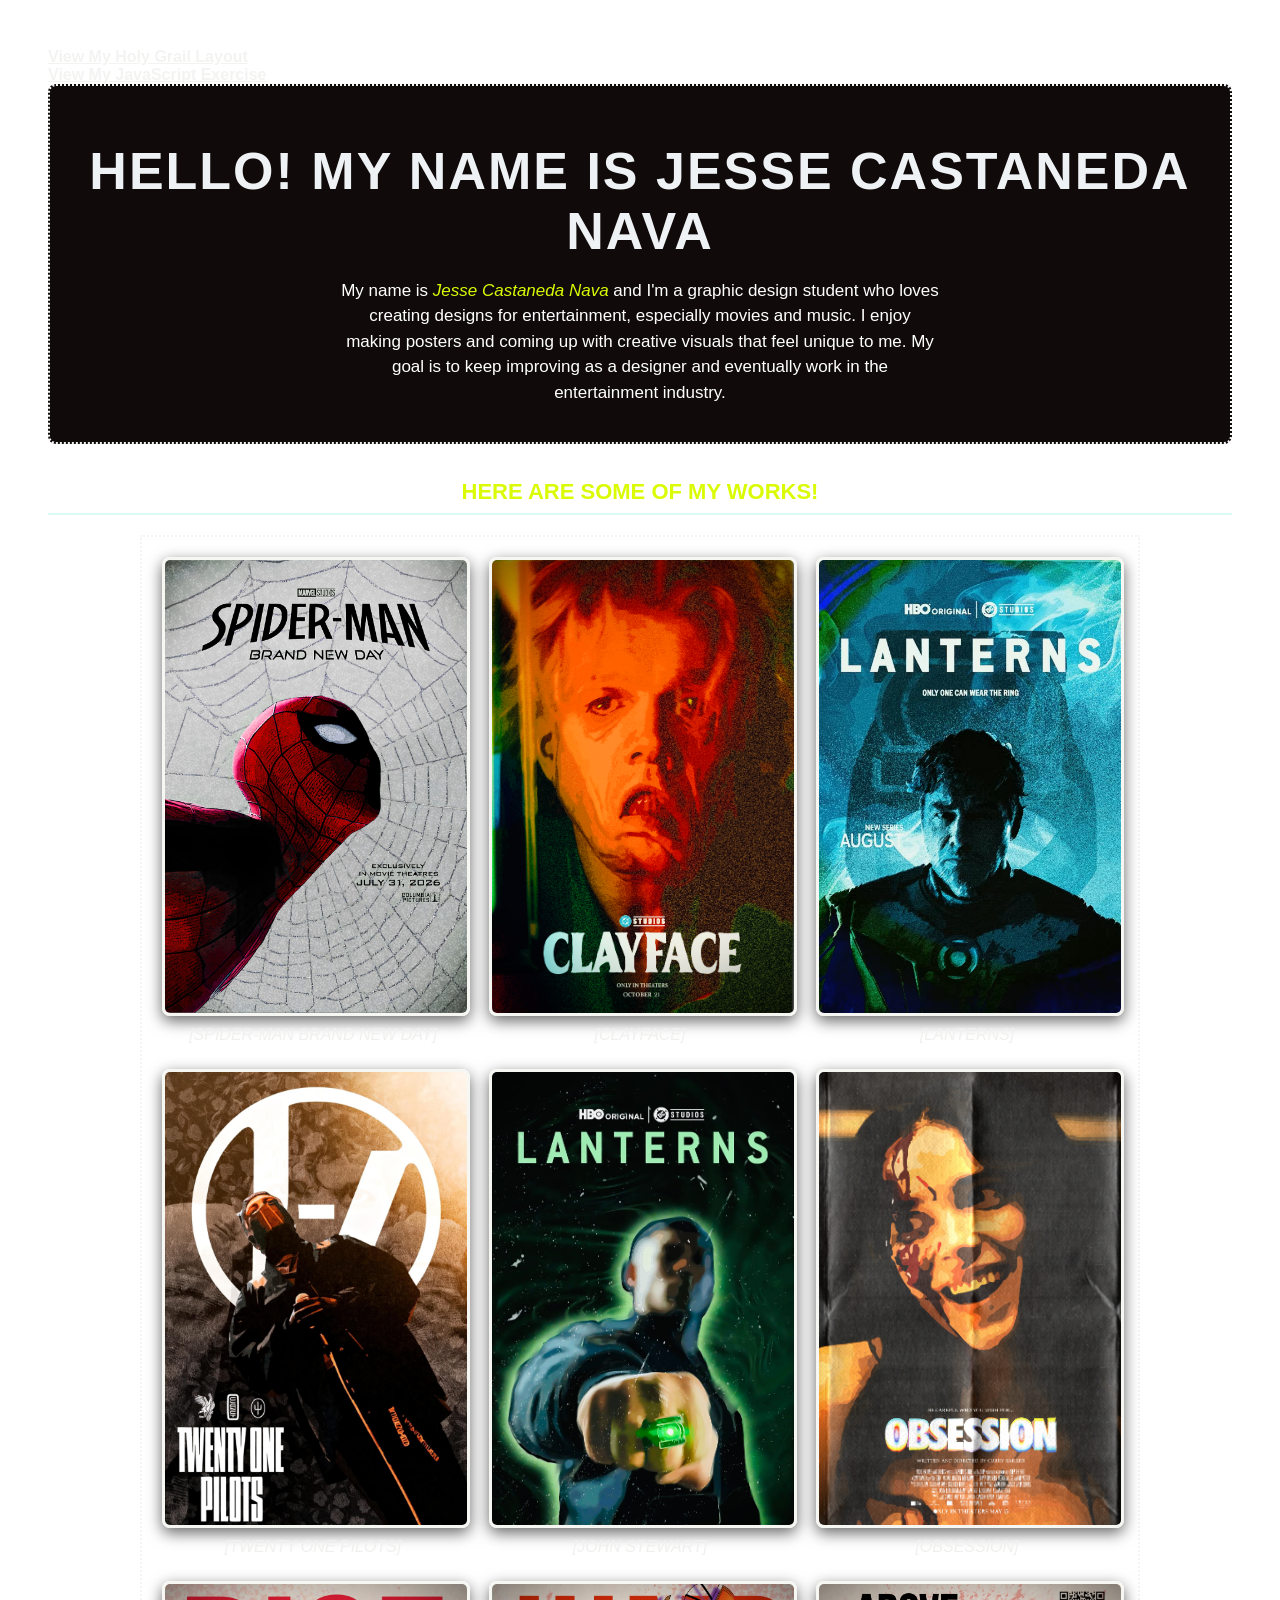
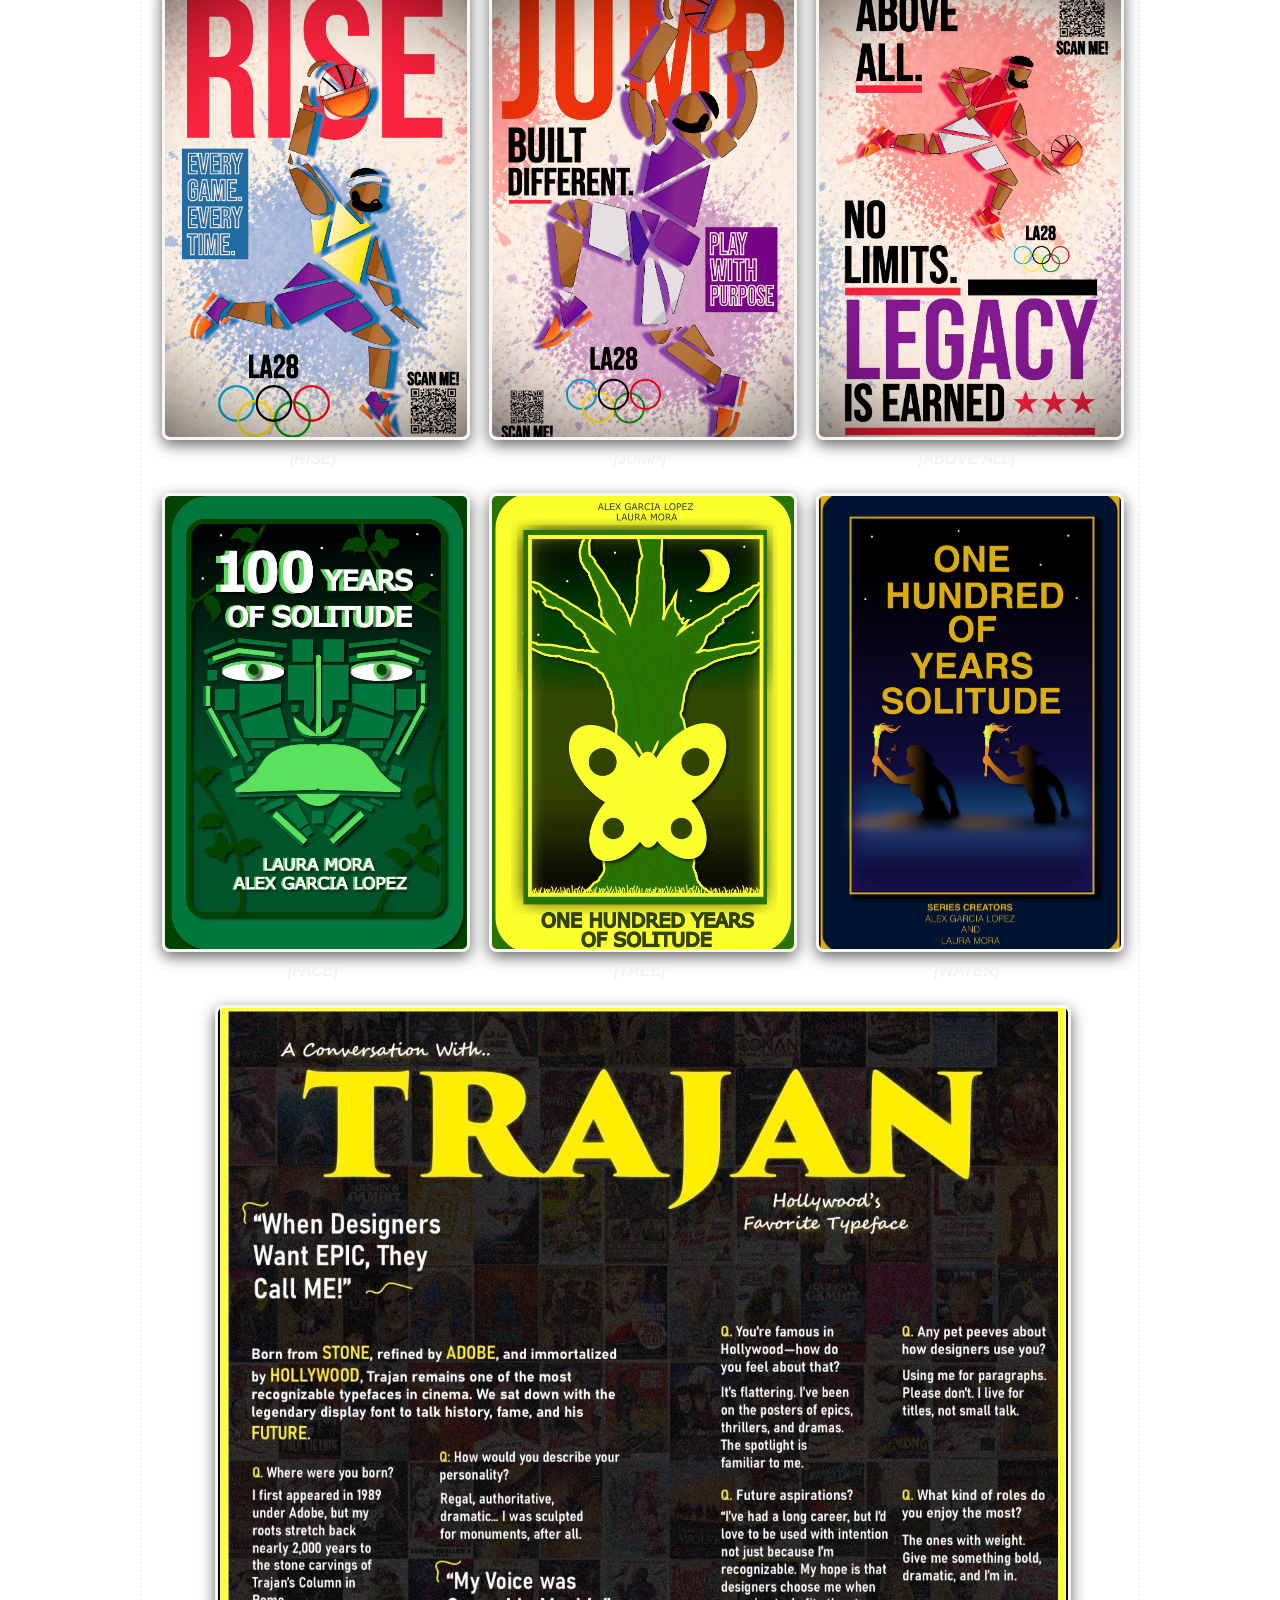
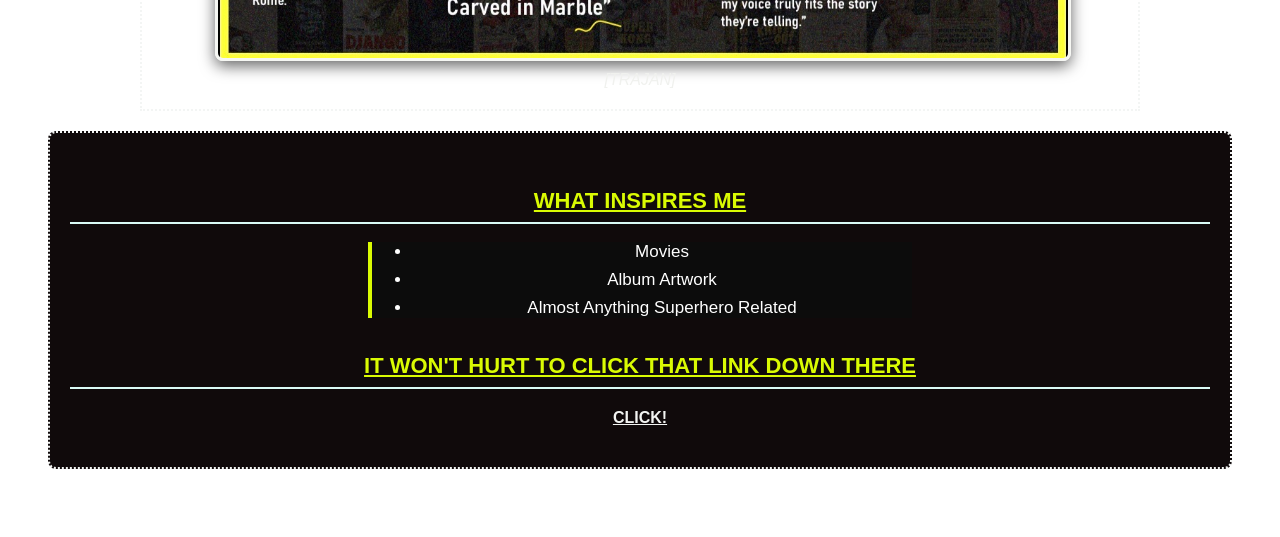
<file: Index.html>
<!DOCTYPE html> 
<html lang="en">
<head>
    <meta charset="UTF-8">
    <meta name="viewport" content="width=device-width, initial-scale=1.0">
    <title>Document</title>
</head><link rel="stylesheet" href="style.css">
<a href="holy-grail.html">View My Holy Grail Layout</a>
<nav class="exercise-links"></nav>
  <a href="javascript.html">View My JavaScript Exercise</a>
</nav>
<body>
    
</body>
</html>
<div class="content-box">
<H1>
<b>HELLO!</b>

<b>MY NAME IS JESSE CASTANEDA NAVA</b></H1>

<p style="max-width: 600px; line-height: 1.5;">
My name is <em class="name-color">Jesse Castaneda Nava</em> and I'm a graphic design student who loves creating designs
for entertainment, especially movies and music. I enjoy making posters and coming up with
creative visuals that feel unique to me. My goal is to keep improving as a designer and
eventually work in the entertainment industry.
</p>
</div>
<h2>
<b>HERE ARE SOME OF MY WORKS!</b>
</h2>

<div class="gallery">
<figure>
<img src="SPBND.png" alt="Spider-Man Poster">
<figcaption><em>[SPIDER-MAN BRAND NEW DAY]</em></figcaption>
</figure>

<figure>
<img src="CLFCE.png" alt="Clayface Poster">
<figcaption><em>[CLAYFACE]</em></figcaption>
</figure>

<figure>
<img src="LNTRN.png" alt="Lanterns Poster">
<figcaption><em>[LANTERNS]</em></figcaption>
</figure>

<figure>
<img src="TOPP.jpg" alt="Twenty One Pilots Poster">
<figcaption><em>[TWENTY ONE PILOTS]</em></figcaption>
</figure>

<figure>
<img src="JOHN.jpg" alt="John Stewart Poster">
<figcaption><em>[JOHN STEWART]</em></figcaption>
</figure>

<figure>
<img src="OBSESSED.JPEG" alt="Obsession Poster">
<figcaption><em>[OBSESSION]</em></figcaption>
</figure>

<figure>
<img src="rise.jpg" alt="RISE">
<figcaption><em>[RISE]</em></figcaption>
</figure>

<figure>
<img src="jump.jpg" alt="JUMP">
<figcaption><em>[JUMP]</em></figcaption>
</figure>

<figure>
<img src="above all.jpg" alt="ABOVE ALL">
<figcaption><em>[ABOVE ALL]</em></figcaption>
</figure>

<figure>
<img src="face.jpg" alt="FACE">
<figcaption><em>[FACE]</em></figcaption>
</figure>

<figure>
<img src="tree.jpg" alt="TREE">
<figcaption><em>[TREE]</em></figcaption>
</figure>

<figure>
<img src="water.jpg" alt="WATER">
<figcaption><em>[WATER]</em></figcaption>
</figure>

<figure class="landscape">
<img src="trajan.jpg" alt="TRAJAN">
<figcaption><em>[TRAJAN]</em></figcaption>
</figure>
</div>

<div class="content-box">
<h2><b><u>WHAT INSPIRES ME</u></b></h2>

<ul>
    <li>Movies</li>
    <li>Album Artwork</li>
    <li>Almost Anything Superhero Related</li>
</ul>

<h2><b><u>It won't hurt to click that link down there</u></u></b></h2>
<a class="center-link"
   href="https://www.youtube.com/watch?v=T1XgFsitnQw"
   target="_blank">
   CLICK!
</a>
</div>
</file>
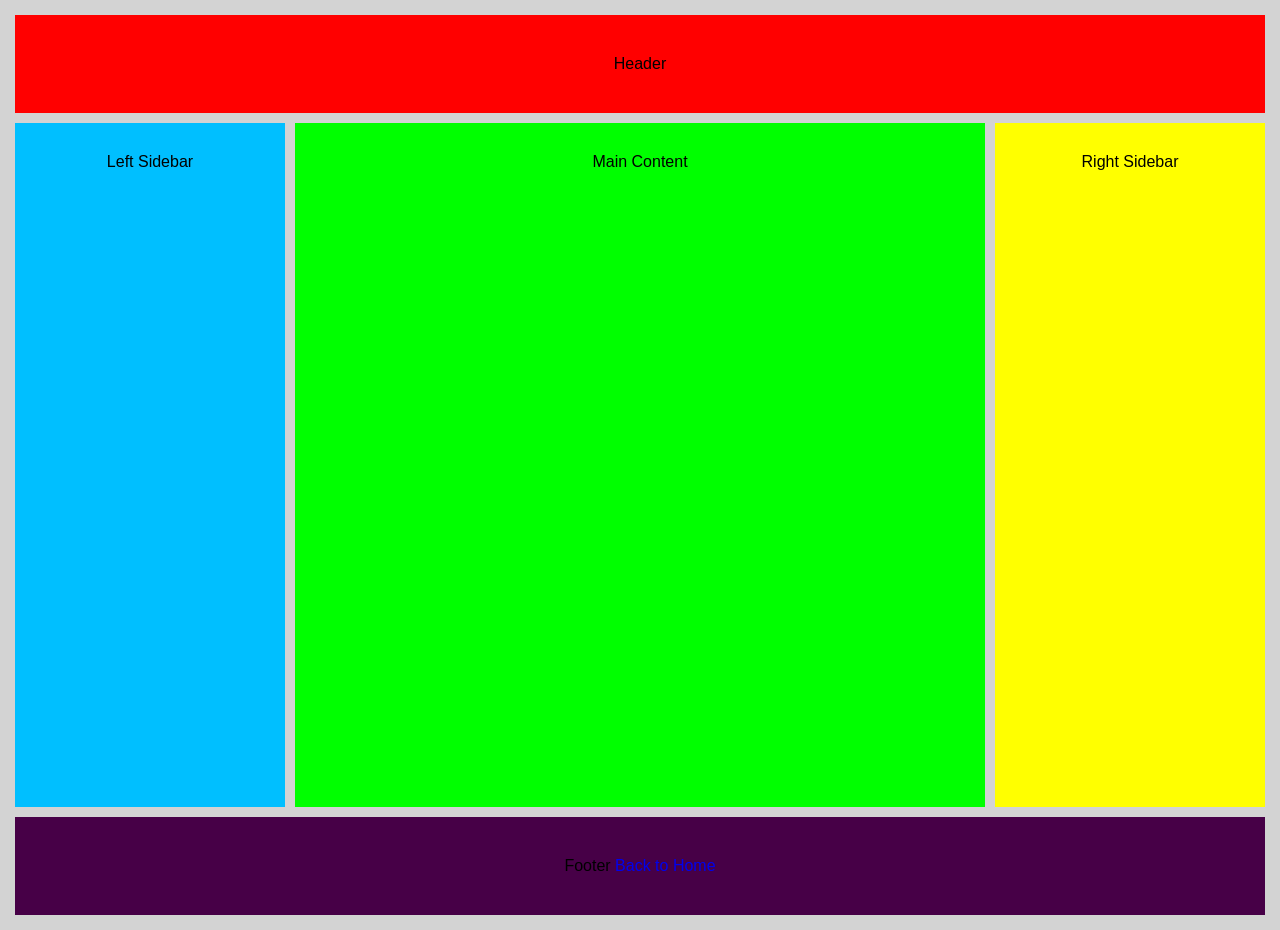
<file: holy-grail.html>
<!DOCTYPE html>
<html lang="en">

<head>
  <meta charset="UTF-8">
  <meta name="viewport" content="width=device-width, initial-scale=1.0">
  <title>Holy Grail Layout</title>
  <link rel="stylesheet" href="holy-grail.css">
</head>

<body>

  <div class="page">

    <div class="header">
      Header
    </div>

    <div class="middle">

      <div class="left-sidebar">
        Left Sidebar
      </div>

      <div class="main-content">
        Main Content
      </div>

      <div class="right-sidebar">
        Right Sidebar
      </div>

    </div>

    <div class="footer">
      Footer
      <a href="index.html">Back to Home</a>
    </div>

  </div>

</body>
</html>
</file>
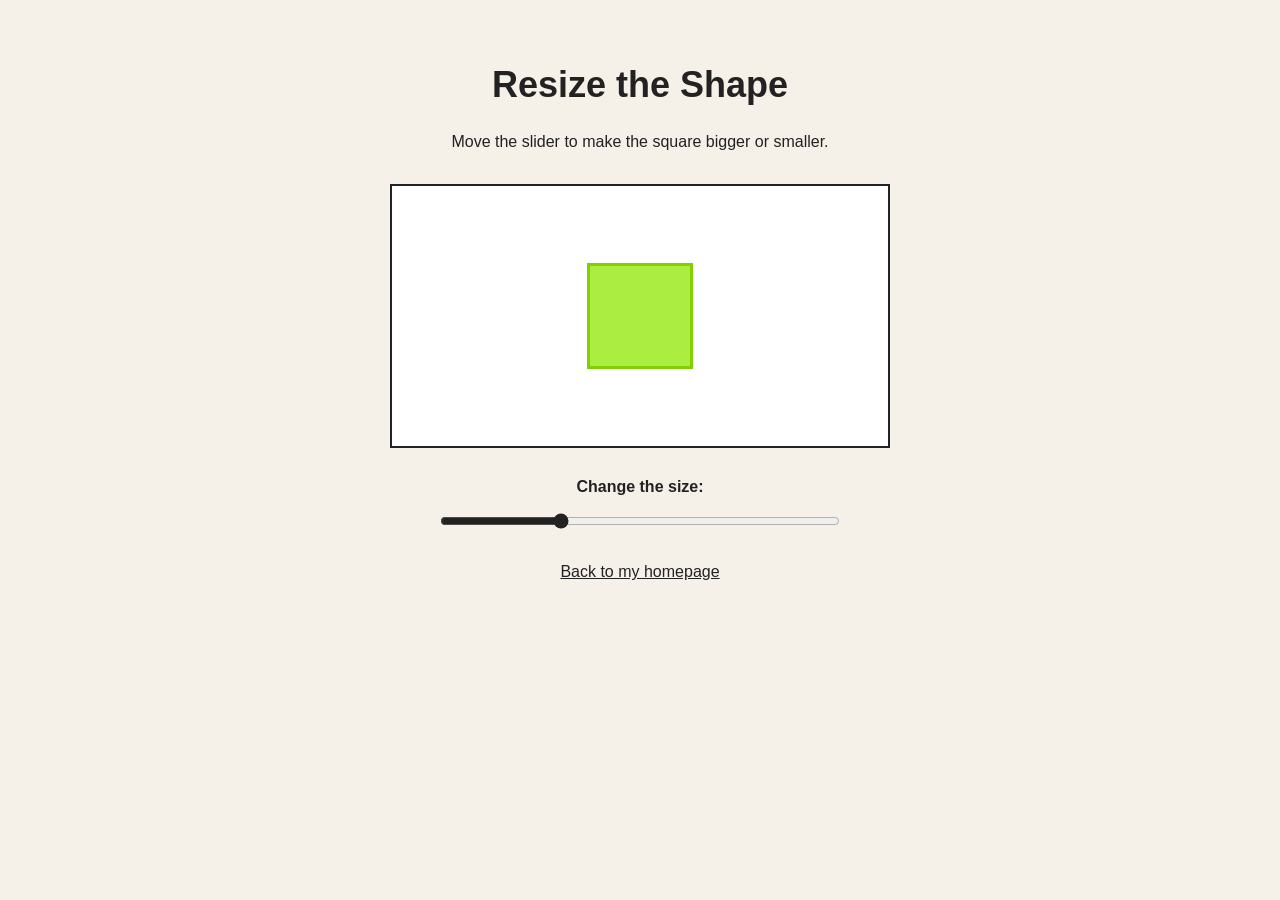
<file: javascript.html>
<!DOCTYPE html>
<html lang="en">
<head>
<link rel="stylesheet" href="interaction.css">
  <meta charset="UTF-8">
  <meta name="viewport" content="width=device-width, initial-scale=1.0">
  <title>Resize the Shape</title>
  <link rel="stylesheet" href="interaction.css">
</head>

<body>
  <main>
    <h1>Resize the Shape</h1>

    <p>Move the slider to make the square bigger or smaller.</p>

    <div class="display-area">
      <div id="square"></div>
    </div>

    <label for="size-slider">Change the size:</label>

    <input
      type="range"
      id="size-slider"
      min="50"
      max="220"
      value="100"
    >

    <a href="index.html">Back to my homepage</a>
  </main>

  <script src="interaction.js"></script>
</body>
</html>
</file>
<file: style.css>
body{
color: white;
font-family: Verdana, Geneva, Tahoma, sans-serif;
margin: 30px;
}
header,
main{
 max-width: 1000px;
 margin: 0 auto;
}
h1{
color: rgb(239, 242, 244);
font-family: Impact, Haettenschweiler, 'Arial Narrow Bold', sans-serif;
font-size: 52px;
letter-spacing: 2px;
margin-bottom: 10px;
text-align: center;
}
H2{
color: rgb(218, 251, 3);
font-family: 'Trebuchet MS', 'Lucida Sans Unicode', 'Lucida Grande', 'Lucida Sans', Arial, sans-serif;
font-size: 22px;
text-transform: uppercase;
border-bottom: 2px solid rgb(218, 251, 246);
padding-bottom: 8px;
margin-top: 35px;
text-align: center;
}
p{
max-width: 650px;
font-size: 17px;
line-height: 1.6;
text-align: center;
margin-left: auto;
margin-right: auto;
}
a{
color: rgb(243, 244, 242);
font-weight: bold;
}
a:hover{
color: rgb(184, 222, 128);
}
img{
display: block;
border: 3px solid rgb(246, 247, 243);
border-radius: 8px;
box-shadow: 0 5px 15px rgba(0, 0, 0, 0.6);
margin-right: auto;
margin-left: auto;
}
ul{
background-color: rgb(12, 12, 12);
max-width: 500px;
padding: 20px 20ox 20px 45px;
border-left: 4px solid rgb(218, 251, 3);
text-align: center;
margin-left: auto;
margin-right: auto;
}
li{
margin: 8px 0;
font-size: 17px;
}
strong{
color: rgb(184, 222, 128);
font-style: italic;
}
em{
color: rgb(240, 241, 238);
font-family: 'Trebuchet MS', 'Lucida Sans Unicode', 'Lucida Grande', 'Lucida Sans', Arial, sans-serif;
}
figure{
width: 100%;
margin: 0;
}
figcaption{
margin-top: 10px;
text-align: center;
}
body{
padding: 18px;
}
.gallery {
  display: grid;
  grid-template-columns: repeat(3, 1fr);
  gap: 25px;
  max-width: 1000px;
  margin: 20px auto;
  align-items: start;
}
.gallery img {
  display: block;
  width: 100%;
  aspect-ratio: 2 / 3;
  object-fit: cover;
  object-position: center;
  margin: 0;
}
.gallery figure {
  width: 100%;
  margin: 0;
}
.gallery figcaption {
  margin-top: 10px;
  text-align: center;
}

/*LANDSCAPE*/
.gallery .landscape {
  grid-column: 1 / -1;
  max-width: 850px;
  justify-self: center;
}

.gallery .landscape img {
  width: 100%;
  height: auto;
  aspect-ratio: auto;
  object-fit: contain;
}
.name-color {
color: rgb(244, 246, 241);
}
div {
  border: 2px dotted rgb(243, 245, 244);
  margin-bottom: 20px;
  padding: 20px;
  box-sizing: border-box;
}

#page-title {
  color: white;
  font-size: 40px;
}

.content-box {
  background-color: rgb(16, 10, 11);
  border-radius: 8px;
}
.name-color {
  color: rgb(218, 251, 3);
}
.center-link {
  display: block;
  text-align: center;
  margin: 20px auto;
}
body {
  background-image: url(https://media0.giphy.com/media/v1.Y2lkPTc5MGI3NjExaXVpaTNicmZwZDI2OXJoZnlzZGxhMmJhOWJxcGozNGQ4bnZuM3lnZCZlcD12MV9pbnRlcm5hbF9naWZfYnlfaWQmY3Q9Zw/3o6ZsS9CYscAuuw7Is/giphy.gif);
  background-size: cover;
  background-position: center;
  background-repeat: no-repeat;
  background-attachment: fixed;
}
</file>
<file: holy-grail.css>
body {
  margin: 0%;
  background-color: lightgray;
  font-family: 'Trebuchet MS', 'Lucida Sans Unicode', 'Lucida Grande', 'Lucida Sans', Arial, sans-serif;
}

.page {
  min-height: 100vh;
  display: flex;
  flex-direction: column;
  gap: 10px;
  padding: 15px;
}

.header {
  background-color: rgb(255, 0, 0);
  padding: 40px;
  text-align: center;
}

.middle {
  display: flex;
  gap: 10px;
  flex: 1;
}

.left-sidebar {
  background-color: rgb(0, 191, 255);
  flex: 1;
  padding: 30px;
  text-align: center;
}

.main-content {
  background-color: rgb(0, 255, 0);
  flex: 3;
  padding: 30px;
  text-align: center;
}

.right-sidebar {
  background-color: rgb(255, 255, 0);
  flex: 1;
  padding: 30px;
  text-align: center;
}

.footer {
  background-color: rgb(71, 0, 71);
  padding: 40px;
  text-align: center;
}

.footer a {
  display: contents;
  margin-top: 10px;
}
</file>
<file: interaction.css>
body {
  background-color: #f5f0e8;
  color: #222222;
  font-family: Arial, sans-serif;
  text-align: center;
  margin: 0;
  padding: 40px 20px;
}

main {
  max-width: 500px;
  margin: 0 auto;
}

h1 {
  font-size: 36px;
}

p {
  line-height: 1.5;
}

.display-area {
  height: 260px;
  background-color: white;
  border: 2px solid #222222;
  margin: 30px 0;

  display: flex;
  justify-content: center;
  align-items: center;
}

#square {
  width: 100px;
  height: 100px;
  background-color: #abed40;
  border: 3px solid #81d100;
}

label {
  display: block;
  margin-bottom: 15px;
  font-weight: bold;
}

input {
  width: 80%;
  accent-color: #222222;
}

a {
  display: block;
  margin-top: 30px;
  color: #222222;
}
</file>
